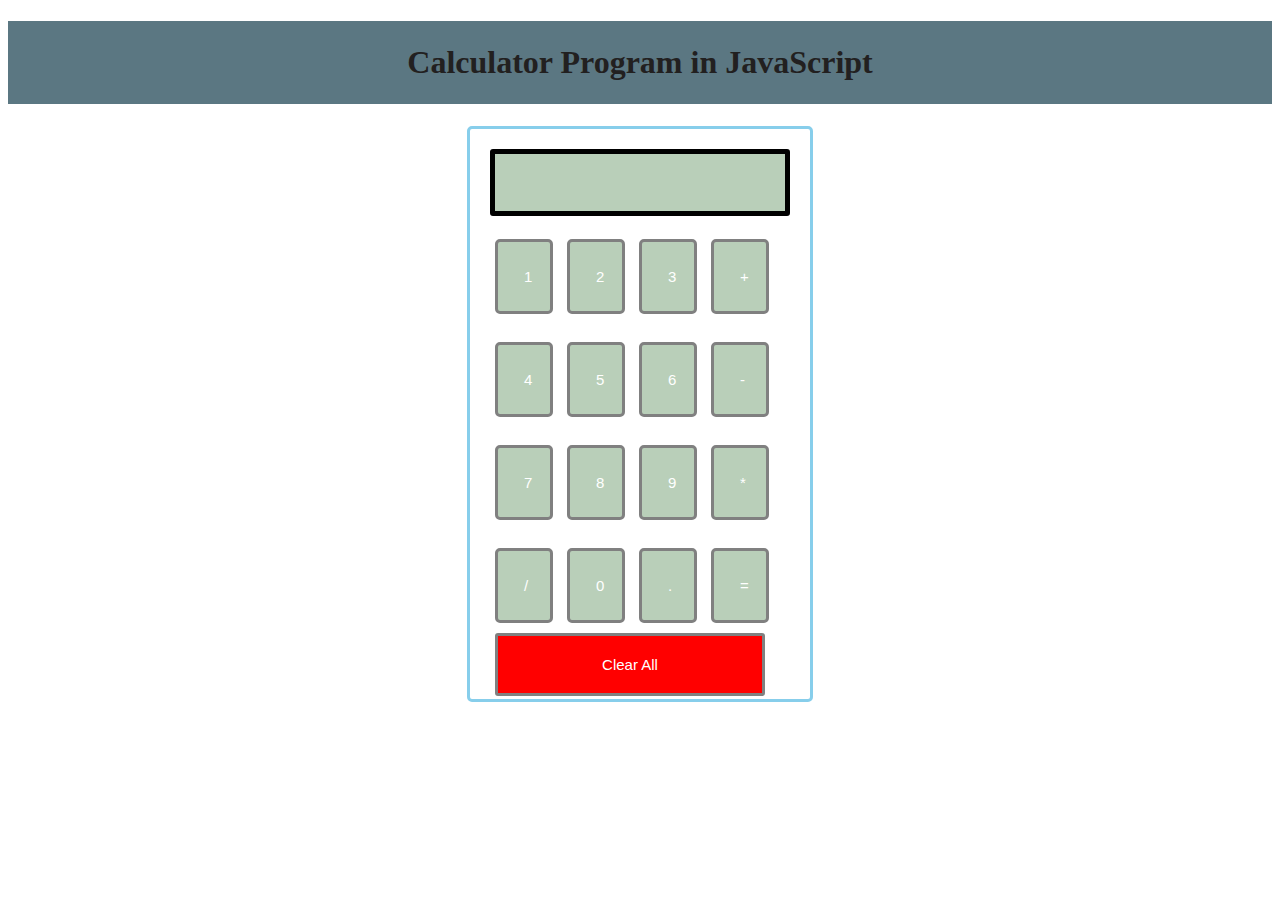
<file: project/calculater/index.html>
<!DOCTYPE html>
<html lang = "en">
<head>
<title> JavaScript Calculator </title>

<style>
h1 {
	text-align: center;
	padding: 23px;
	background-color: rgb(91, 119, 130);
	color: rgb(34, 32, 32);
	}

#clear{
width: 270px;
border: 3px solid gray;
	border-radius: 3px;
	padding: 20px;
	background-color: red;
}

.formstyle
{
width: 300px;
height: 530px;
margin: auto;
border: 3px solid skyblue;
border-radius: 5px;
padding: 20px;
}



input
{
width: 20px;
background-color: rgb(185, 207, 185);
color: white;
border: 3px solid gray;
	border-radius: 5px;
	padding: 26px;
	margin: 5px;
	font-size: 15px;
}


#calc{
width: 250px;
border: 5px solid rgb(0, 0, 0);
	border-radius: 3px;
	padding: 20px;
	margin: auto;
}

</style>

</head>
<body>
<h1> Calculator Program in JavaScript </h1>
<div class= "formstyle">
<form name = "form1">
	
	<!-- This input box shows the button pressed by the user in calculator. -->
  <input id = "calc" type ="text" name = "answer"> <br> <br>
  <!-- Display the calculator button on the screen. -->
  <!-- onclick() function display the number prsses by the user. -->
  <input type = "button" value = "1" onclick = "form1.answer.value += '1' ">
  <input type = "button" value = "2" onclick = "form1.answer.value += '2' ">
  <input type = "button" value = "3" onclick = "form1.answer.value += '3' ">
   <input type = "button" value = "+" onclick = "form1.answer.value += '+' ">
  <br> <br>
  
  <input type = "button" value = "4" onclick = "form1.answer.value += '4' ">
  <input type = "button" value = "5" onclick = "form1.answer.value += '5' ">
  <input type = "button" value = "6" onclick = "form1.answer.value += '6' ">
  <input type = "button" value = "-" onclick = "form1.answer.value += '-' ">
  <br> <br>
  
  <input type = "button" value = "7" onclick = "form1.answer.value += '7' ">
  <input type = "button" value = "8" onclick = "form1.answer.value += '8' ">
  <input type = "button" value = "9" onclick = "form1.answer.value += '9' ">
  <input type = "button" value = "*" onclick = "form1.answer.value += '*' ">
  <br> <br>
  
  
  <input type = "button" value = "/" onclick = "form1.answer.value += '/' ">
  <input type = "button" value = "0" onclick = "form1.answer.value += '0' ">
    <input type = "button" value = "." onclick = "form1.answer.value += '.' ">
	<!-- When we click on the '=' button, the onclick() shows the sum results on the calculator screen. -->
  <input type = "button" value = "=" onclick = "form1.answer.value = eval(form1.answer.value) ">
  <br> 
  <!-- Display the Cancel button and erase all data entered by the user. -->
  <input type = "button" value = "Clear All" onclick = "form1.answer.value = ' ' " id= "clear" >
  <br> 
  
</form>
</div>
</body>
</html>
</file>
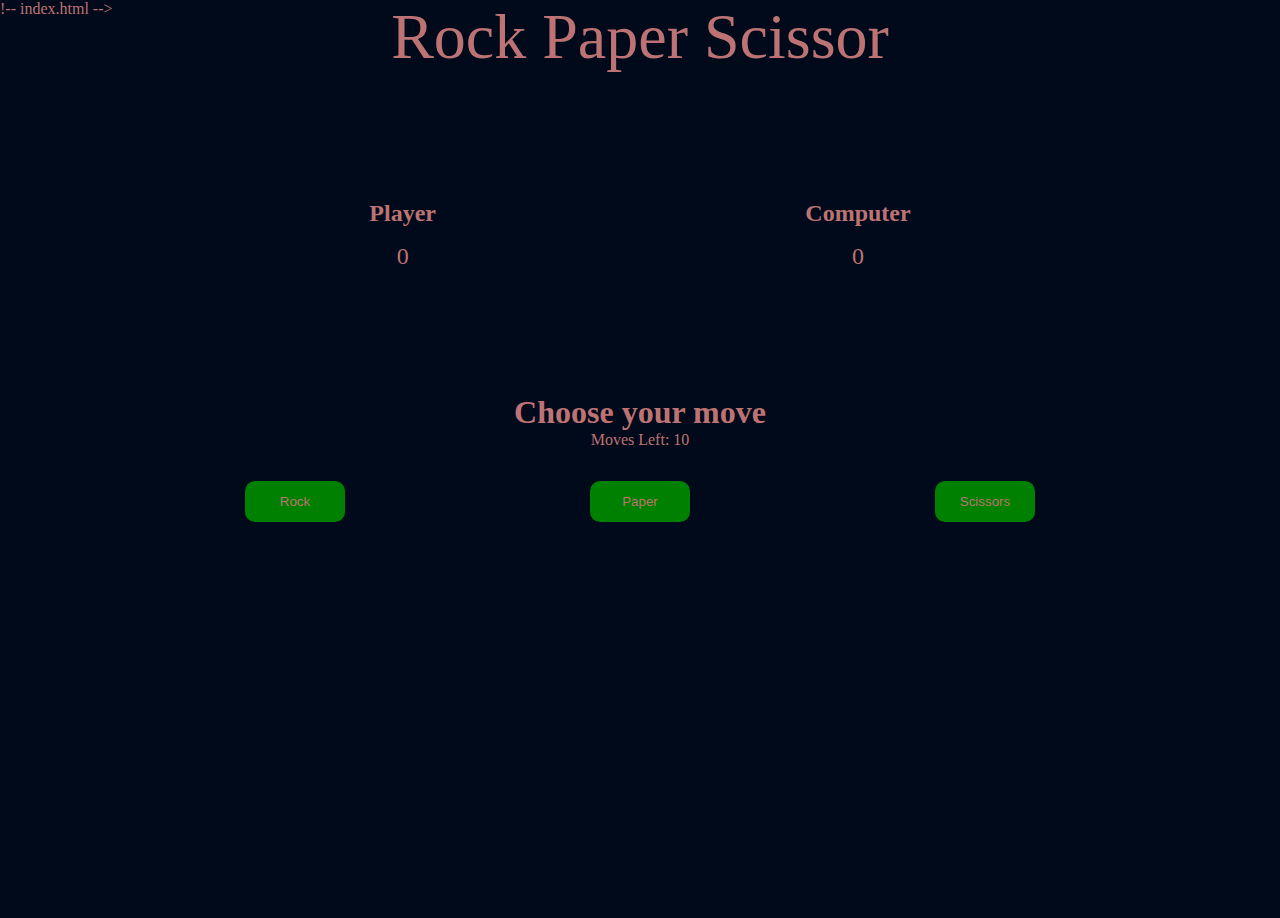
<file: project/Game/index.html>
!-- index.html -->

<!DOCTYPE html>
<html lang="en">

<head>
    <meta charset="UTF-8">
    <meta name="viewport" content="width=device-width, 
                   initial-scale=1.0">
    <link rel="stylesheet" href="style.css">
    <title>Rock Paper Scissor</title>
</head>

<body>
    <section class="game">
        <!--Title -->
        <div class="title">Rock Paper Scissor</div>

        <!--Display Score of player and computer -->
        <div class="score">
            <div class="playerScore">
                <h2>Player</h2>
                <p class="p-count count">0</p>

            </div>
            <div class="computerScore">
                <h2>Computer</h2>
                <p class="c-count count">0</p>

            </div>
        </div>

        <div class="move">Choose your move</div>

        <!--Number of moves left before game ends -->
        <div class="movesleft">Moves Left: 10 </div>

        <!--Options available to player to play game -->
        <div class="options">
            <button class="rock">Rock</button>
            <button class="paper">Paper</button>
            <button class="scissor">Scissors</button>
        </div>

        <!--Final result of game -->
        <div class="result"></div>

        <!--Reload the game -->
        <button class="reload"></button>

    </section>

    <script src="script.js"></script>
</body>

</html>
</file>
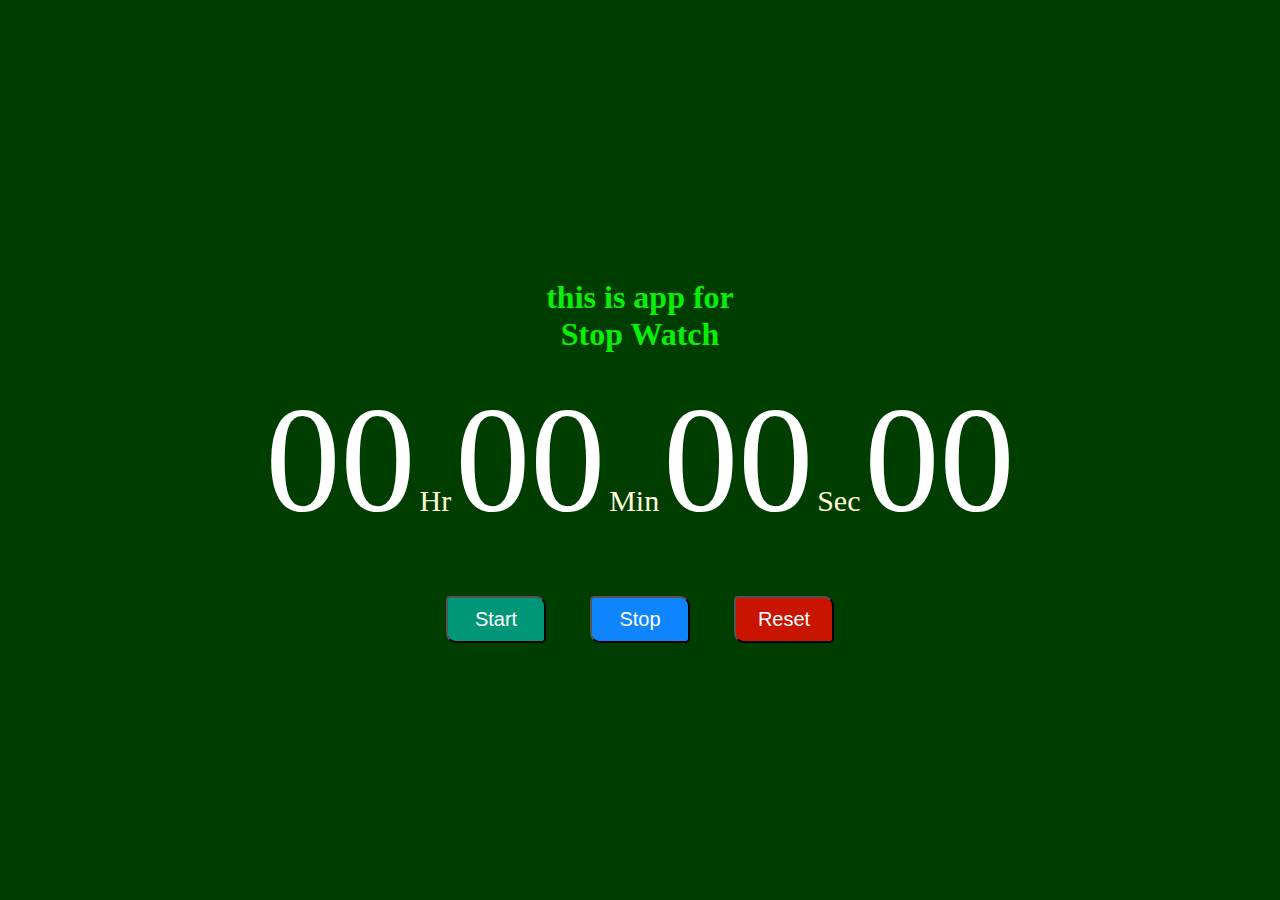
<file: project/stop watch/index.html>
<!DOCTYPE html>
<html lang="en">

<head>
	<meta charset="UTF-8">
	<meta http-equiv="X-UA-Compatible" content="IE=edge">
	<meta name="viewport" content="width=device-width, initial-scale=1.0">
	<title>Stopwatch</title>
	<link rel="stylesheet" href="style (1).css">
	<link rel="stylesheet" href="script.js">
</head>

<body>
	<div class="container">
		<h1>this is app for<br>
			Stop Watch</h1>
		<div id="time">
			<span class="digit" id="hr">
				00</span>
			<span class="txt">Hr</span>
			<span class="digit" id="min">
				00</span>
			<span class="txt">Min</span>
			<span class="digit" id="sec">
				00</span>
			<span class="txt">Sec</span>
			<span class="digit" id="count">
				00</span>
		</div>
		<div id="buttons">
			<button class="btn" id="start">
				Start</button>
			<button class="btn" id="stop">
				Stop</button>
			<button class="btn" id="reset">
				Reset</button>
		</div>
	</div>

	<script src="script.js"></script>
</body>

</html>
</file>
<file: project/Game/style.css>
*{
    padding: 0;
    margin: 0;
    box-sizing: border-box;
    background: #010a1b;
    color: #bd7373;
    }
    /* To center everything in game */
    .game{
    display: flex;
    flex-direction: column;
    height: 100vh;
    width: 100vw;
    justify-content: center;
    align-items: center;
    }
    
    /* Title of the game */
    .title{
    position: absolute;
    top: 0;
    font-size: 4rem;
    z-index: 2;
    }
    
    /* Score Board */
    .score{
    display: flex;
    width: 30vw;
    justify-content: space-evenly;
    position: absolute;
    top: 70px;
    z-index: 1;
    }
    
    /* Score  */
    .p-count,.c-count{
    text-align: center;
    font-size: 1.5rem;
    margin-top: 1rem;
    }
    
    /* displaying three buttons in one line */
    .options{
    display: flex;
    width: 50vw;
    justify-content: space-evenly;
    margin-top: 2rem;
    }
    
    /* Styling on all three buttons */
    .rock, .paper, .scissor{
    padding: 0.8rem;
    width: 100px;
    border-radius: 10px;
    background: green;
    outline: none;
    border-color: green;
    border: none;
    cursor: pointer;
    }
    
    .move{
    font-size: 2rem;
    font-weight: bold;
    }
    
    /* Reload button style */
    .reload {
    display: none;
    margin-top: 2rem;
    padding: 1rem;
    background: green;
    outline: none;
    border: none;
    border-radius: 10px;
    cursor: pointer;
    }
    
    .result{
    margin-top: 20px;
    font-size: 1.2rem;
    }
    
    /* Responsive Design */
    @media screen and (max-width: 612px)
{

}
    .title{
        text-align: center;
    }
    .score{
        position: absolute;
        top: 200px;
        width: 100vw;
    }
    .options{
        width: 100vw;
    }
</file>
<file: project/stop watch/style (1).css>
body {
	padding: 0;
	margin: 0;
	font-family: verdana;
}

.container {
	display: flex;
	flex-direction: column;
	justify-content: center;
	align-items: center;
	width: 100%;
	height: 100vh;
	background-color: rgb(0, 61, 0);
}

h1 {
	color: rgb(10, 238, 10);
	text-align: center;
}

.digit {
	font-size: 150px;
	color: #fff;
}

.txt {
	font-size: 30px;
	color: #fffcd6;
}

#buttons {
	margin-top: 50px;
}

.btn {
	width: 100px;
	padding: 10px 15px;
	margin: 0px 20px;
	border-top-right-radius: 10px;
	border-bottom-left-radius: 10px;
	border-bottom-right-radius: 4px;
	border-top-left-radius: 4px;
	cursor: pointer;
	font-size: 20px;
	transition: 0.5s;
	color: white;
	font-weight: 500;
}

#start {
	background-color: #009779;
}

#stop {
	background-color: #0e85fc;
}

#reset {
	background-color: #c91400;
}
</file>
